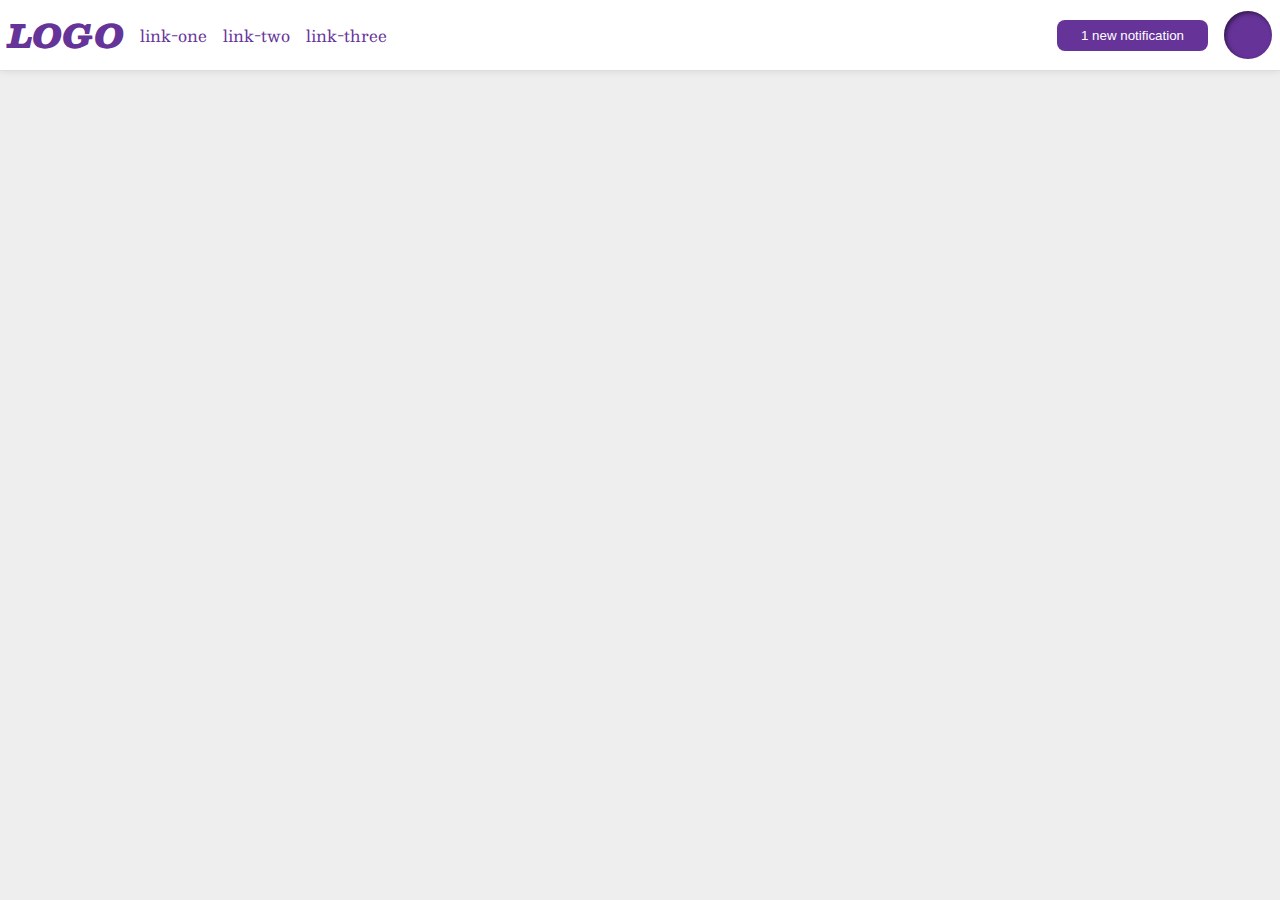
<file: foundations/flex/03-flex-header-2/index.html>
<!DOCTYPE html>
<html lang="en">
  <head>
    <meta charset="UTF-8">
    <meta http-equiv="X-UA-Compatible" content="IE=edge">
    <meta name="viewport" content="width=device-width, initial-scale=1.0">
    <title>Flex Header 2</title>
    <link rel="stylesheet" href="style.css">
  </head>
  <body>
    <div class="header">
      <div class="left">
        <div class="logo">
          LOGO
        </div>
        <ul class="links">
          <li><a href="https://google.com">link-one</a></li>
          <li><a href="https://google.com">link-two</a></li>
          <li><a href="https://google.com">link-three</a></li>
        </ul>
      </div>
      <div class="right">
        <button class="notifications">
          1 new notification
        </button>
        <div class="profile-image"></div>
      </div>
    </div>
  </body>
</html>
</file>
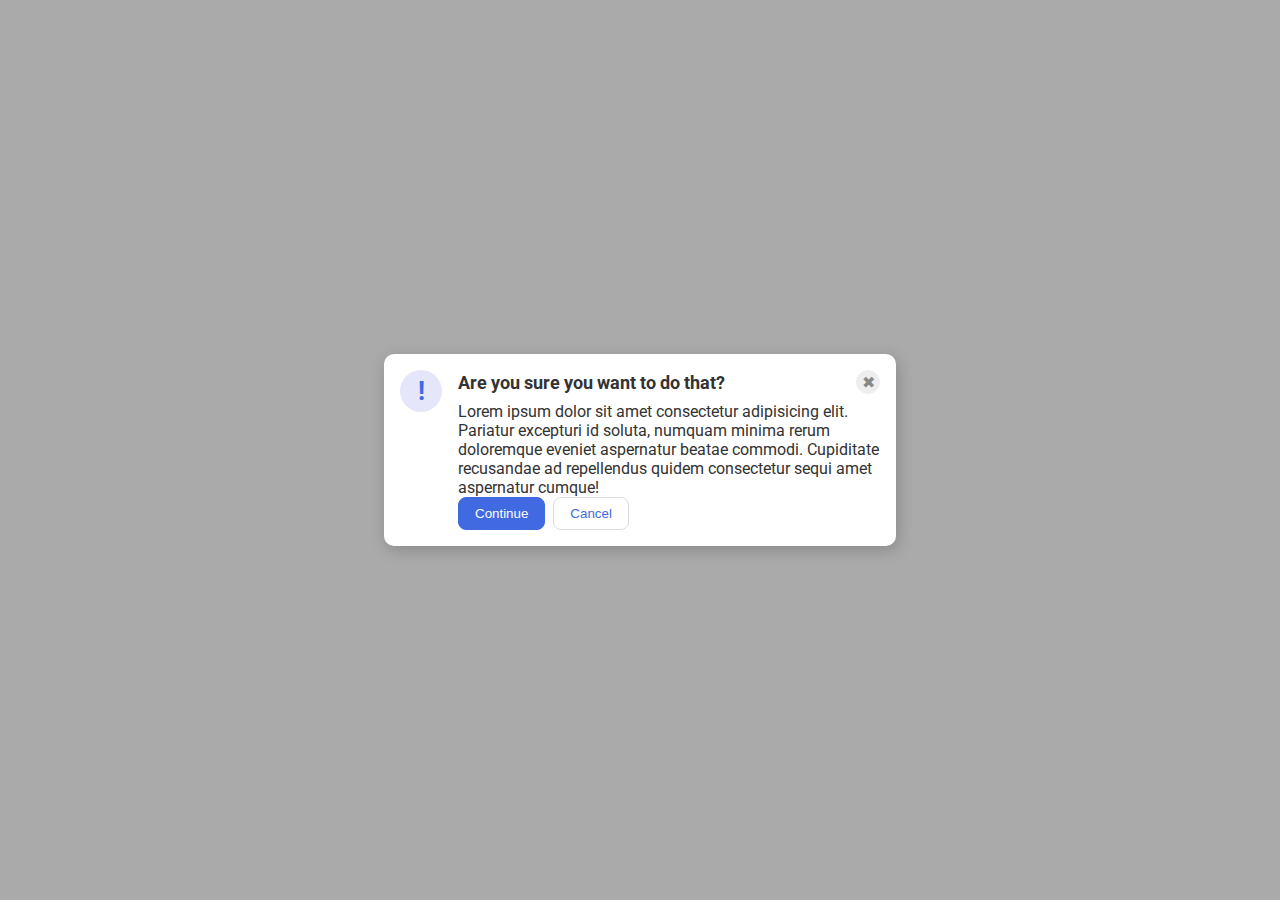
<file: foundations/flex/05-flex-modal/index.html>
<!DOCTYPE html>
<html lang="en">
  <head>
    <meta charset="UTF-8">
    <meta http-equiv="X-UA-Compatible" content="IE=edge">
    <meta name="viewport" content="width=device-width, initial-scale=1.0">
    <link rel="stylesheet" href="style.css">
    <title>Modal</title>
  </head>
  <body>
    <div class="modal">
      <div class="icon">!</div>
      <div class="modal-main">
        <div class="top">
          <div class="header">Are you sure you want to do that?</div>
          <button class="close-button">✖</button>
        </div>
        <div class="text">Lorem ipsum dolor sit amet consectetur adipisicing elit. Pariatur excepturi id soluta, numquam minima rerum doloremque eveniet aspernatur beatae commodi. Cupiditate recusandae ad repellendus quidem consectetur sequi amet aspernatur cumque!</div>
        <div class="buttons">
          <button class="continue">Continue</button>
          <button class="cancel">Cancel</button>
        </div>
      </div>
    </div>
  </body>
</html>
</file>
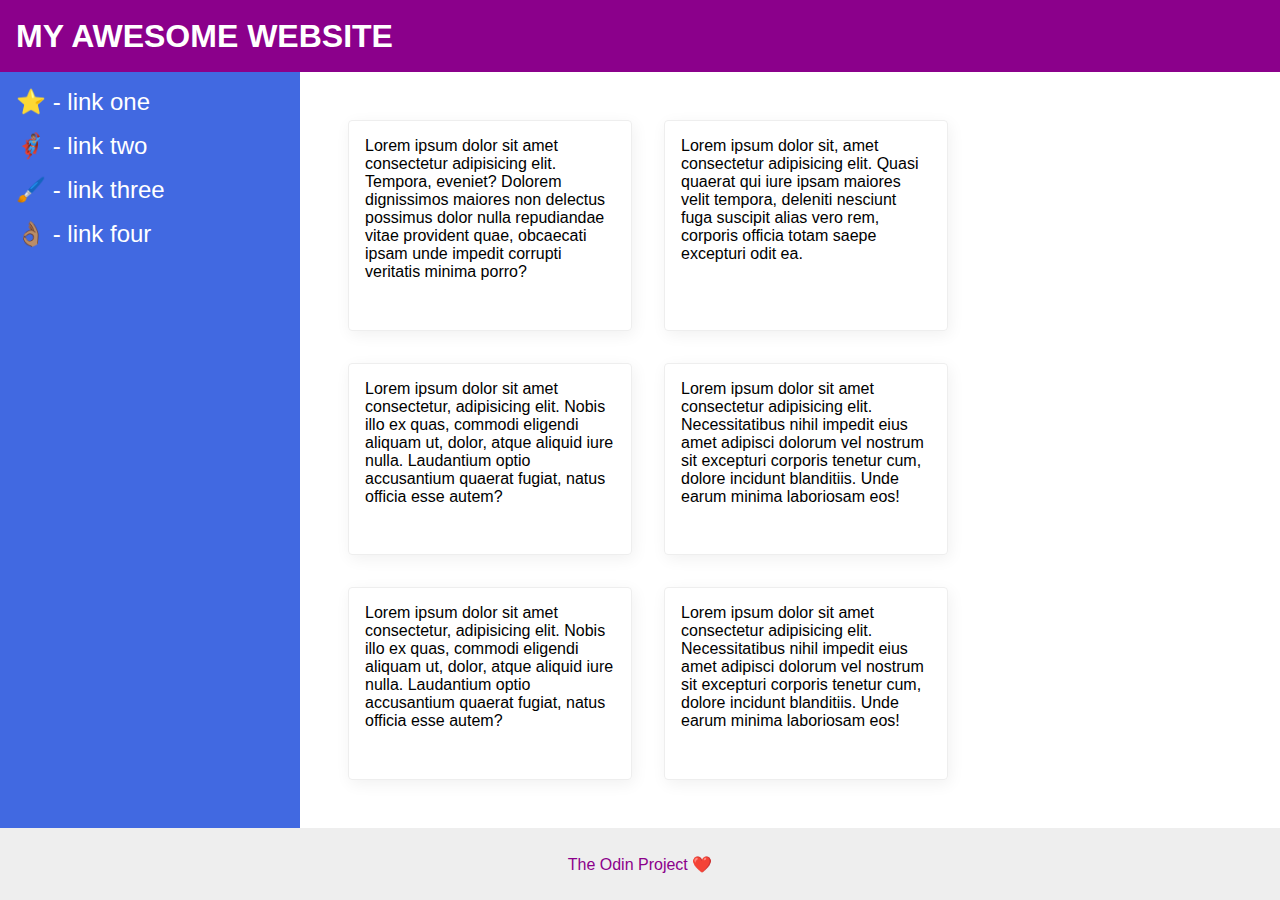
<file: foundations/flex/07-flex-layout-2/index.html>
<!DOCTYPE html>
<html lang="en">
  <head>
    <meta charset="UTF-8">
    <meta http-equiv="X-UA-Compatible" content="IE=edge">
    <meta name="viewport" content="width=device-width, initial-scale=1.0">
    <title>The Holy Grail</title>
    <link rel="stylesheet" href="style.css">
  </head>
  <body>
    <div class="header">
      MY AWESOME WEBSITE
    </div>
    
    <div class="container">
      <div class="sidebar">
        <ul>
          <li><a href="#">⭐ - link one</a></li>
          <li><a href="#">🦸🏽‍♂️ - link two</a></li>
          <li><a href="#">🖌️ - link three</a></li>
          <li><a href="#">👌🏽 - link four</a></li>
        </ul>
      </div>

      <div class="cards">
        <div class="card">Lorem ipsum dolor sit amet consectetur adipisicing elit. Tempora, eveniet? Dolorem dignissimos maiores non delectus possimus dolor nulla repudiandae vitae provident quae, obcaecati ipsam unde impedit corrupti veritatis minima porro?</div>
        <div class="card">Lorem ipsum dolor sit, amet consectetur adipisicing elit. Quasi quaerat qui iure ipsam maiores velit tempora, deleniti nesciunt fuga suscipit alias vero rem, corporis officia totam saepe excepturi odit ea.</div>
        <div class="card">Lorem ipsum dolor sit amet consectetur, adipisicing elit. Nobis illo ex quas, commodi eligendi aliquam ut, dolor, atque aliquid iure nulla. Laudantium optio accusantium quaerat fugiat, natus officia esse autem?</div>
        <div class="card">Lorem ipsum dolor sit amet consectetur adipisicing elit. Necessitatibus nihil impedit eius amet adipisci dolorum vel nostrum sit excepturi corporis tenetur cum, dolore incidunt blanditiis. Unde earum minima laboriosam eos!</div>
        <div class="card">Lorem ipsum dolor sit amet consectetur, adipisicing elit. Nobis illo ex quas, commodi eligendi aliquam ut, dolor, atque aliquid iure nulla. Laudantium optio accusantium quaerat fugiat, natus officia esse autem?</div>
        <div class="card">Lorem ipsum dolor sit amet consectetur adipisicing elit. Necessitatibus nihil impedit eius amet adipisci dolorum vel nostrum sit excepturi corporis tenetur cum, dolore incidunt blanditiis. Unde earum minima laboriosam eos!</div>
    
      </div>
    </div>
    <div class="footer">
      The Odin Project ❤️
    </div>
  </body>
</html>
</file>
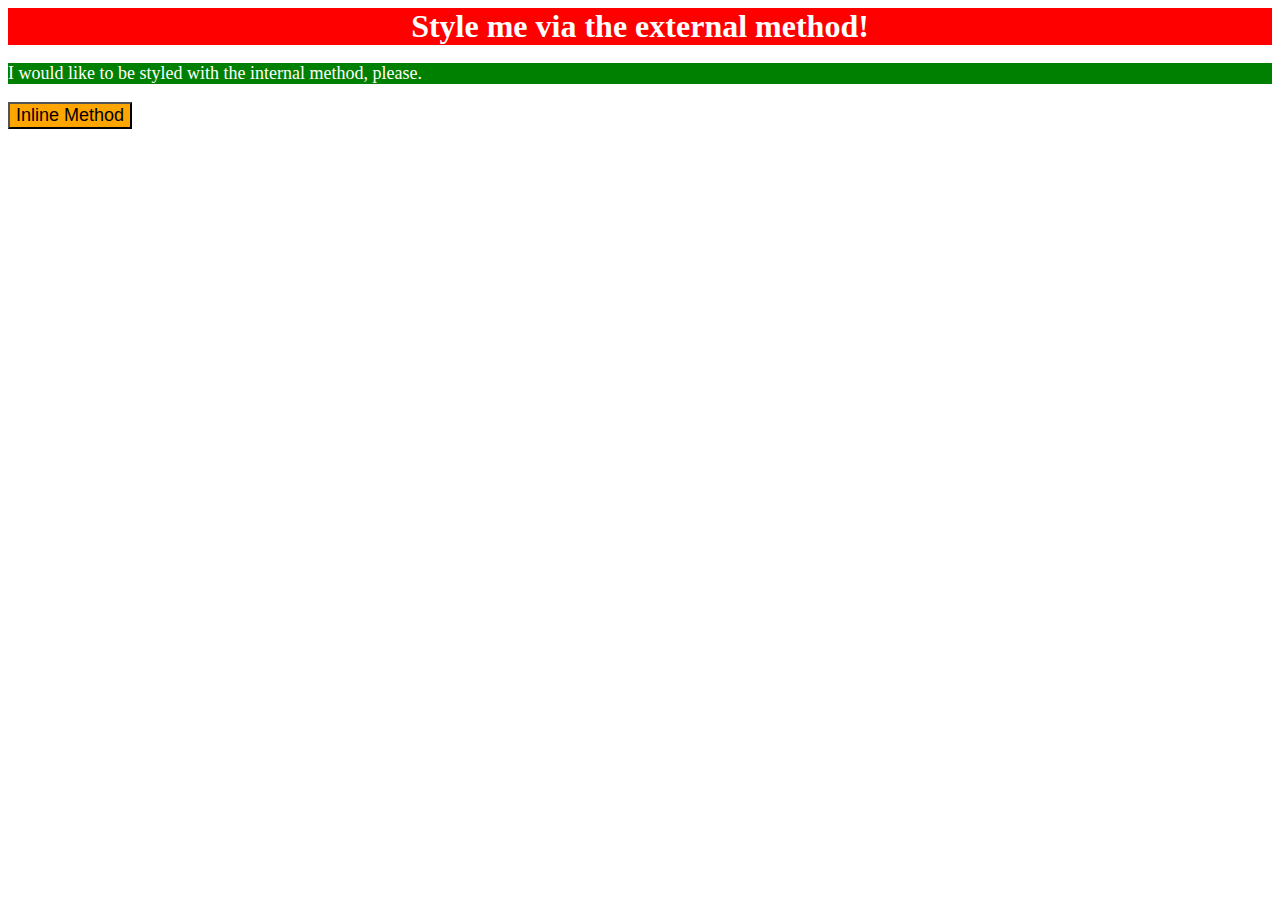
<file: foundations/intro-to-css/01-css-methods/index.html>
<!DOCTYPE html>
<html lang="en">
  <head>
    <meta charset="UTF-8">
    <meta http-equiv="X-UA-Compatible" content="IE=edge">
    <meta name="viewport" content="width=device-width, initial-scale=1.0">
    <link rel="stylesheet" href="./styles.css" type="text/css">
    <title>Methods for Adding CSS</title>
    <style>
    p {
      background: green;
      color: white;
      font-size: 18px;
    }
    </style>
  </head>
  <body>
    <div>Style me via the external method!</div>
    <p>I would like to be styled with the internal method, please.</p>
    <button style="background: orange; font-size: 18px">Inline Method</button>
  </body>
</html>
</file>
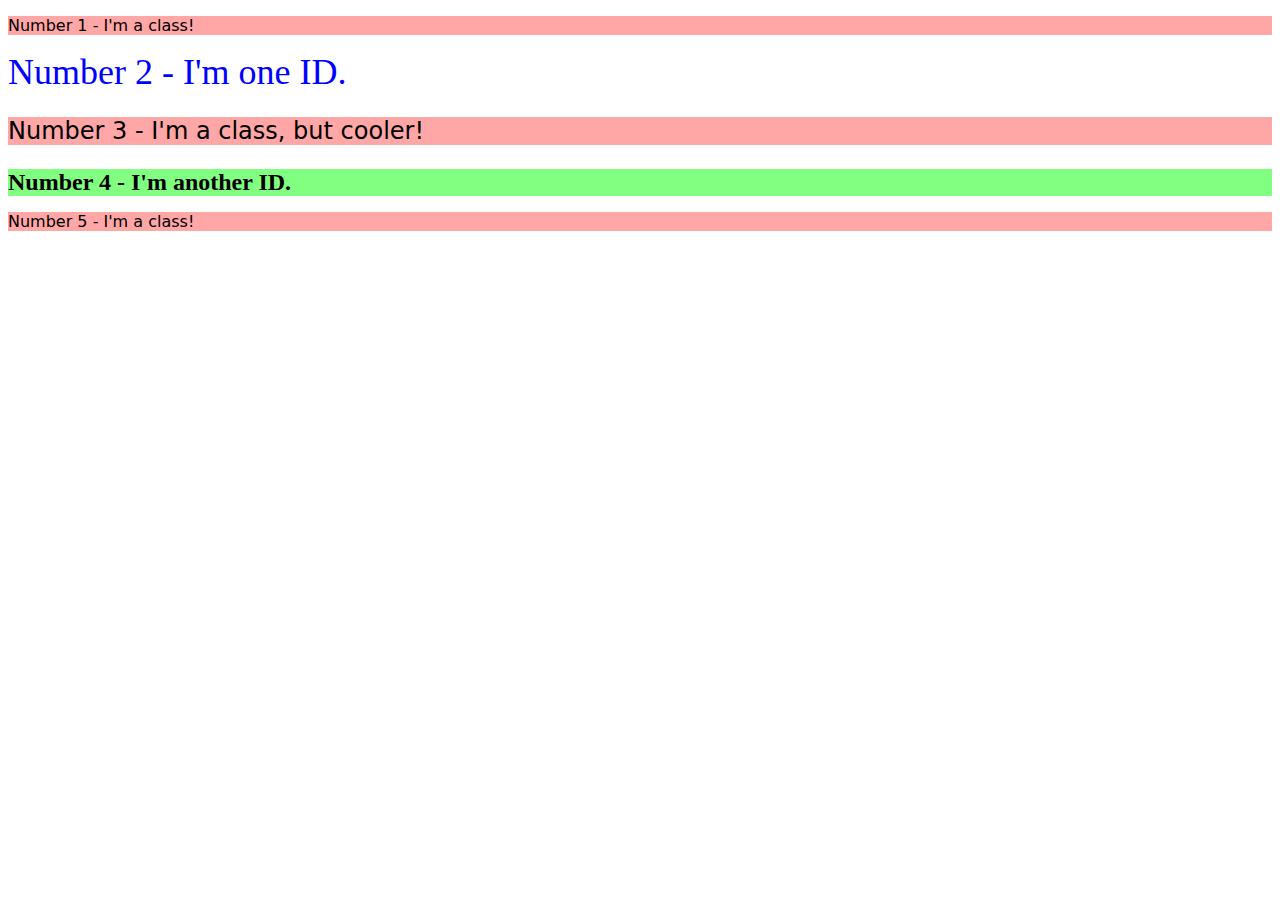
<file: foundations/intro-to-css/02-class-id-selectors/index.html>
<!DOCTYPE html>
<html lang="en">
  <head>
    <meta charset="UTF-8">
    <meta http-equiv="X-UA-Compatible" content="IE=edge">
    <meta name="viewport" content="width=device-width, initial-scale=1.0">
    <title>Class and ID Selectors</title>
    <link rel="stylesheet" href="style.css">
  </head>
  <body>
    <p class="odd">Number 1 - I'm a class!</p>
    <div id="second">Number 2 - I'm one ID.</div>
    <p
      class="odd adjust-font-size"
    >Number 3 - I'm a class, but cooler!</p>
    <div
      id="fourth"
      class="adjust-font-size"
    >Number 4 - I'm another ID.</div>
    <p class="odd">Number 5 - I'm a class!</p>
  </body>
</html>
</file>
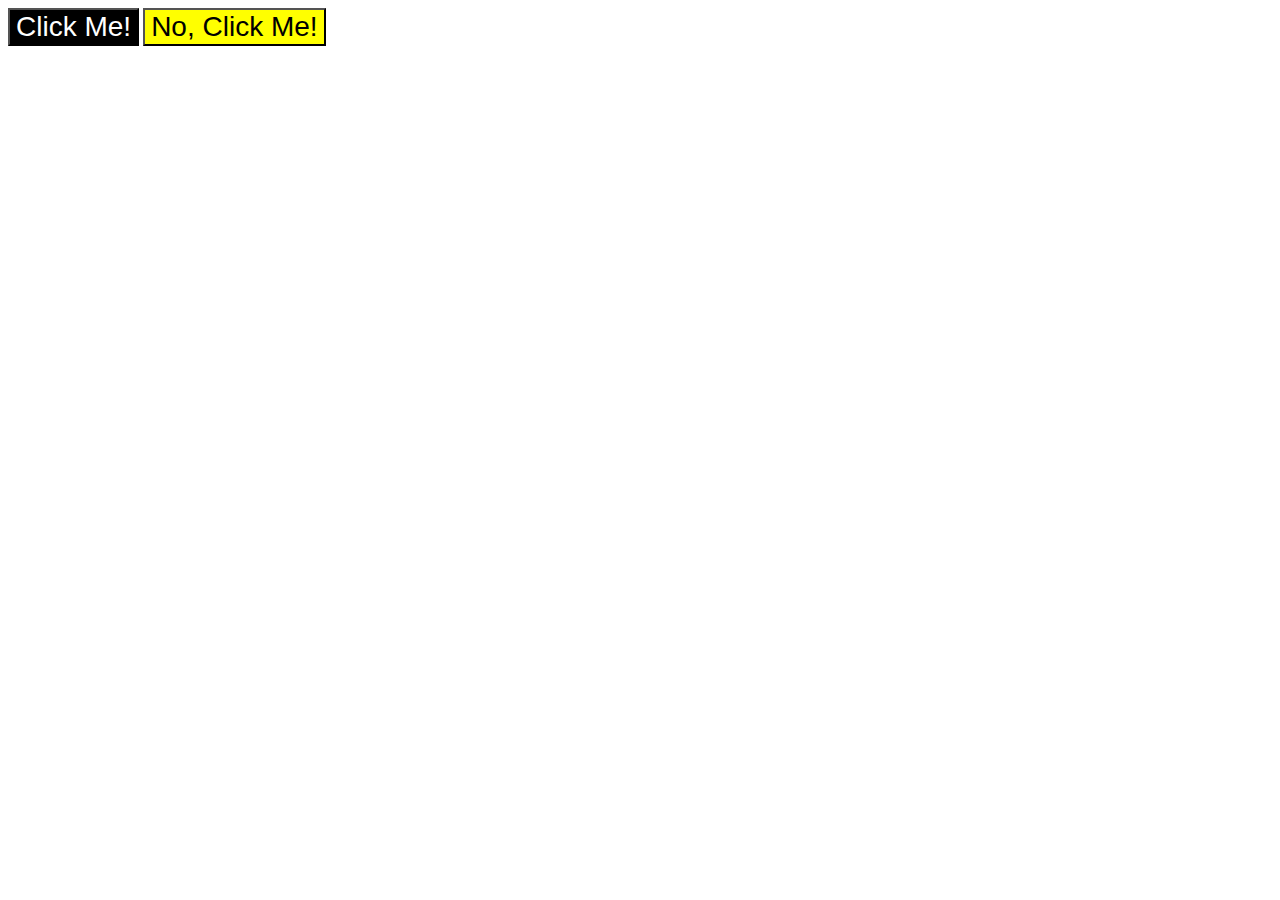
<file: foundations/intro-to-css/03-grouping-selectors/index.html>
<!DOCTYPE html>
<html lang="en">
  <head>
    <meta charset="UTF-8">
    <meta http-equiv="X-UA-Compatible" content="IE=edge">
    <meta name="viewport" content="width=device-width, initial-scale=1.0">
    <title>Grouping Selectors</title>
    <link rel="stylesheet" href="style.css">
  </head>
  <body>
    <button class="black-button">Click Me!</button>
    <button class="yellow-button">No, Click Me!</button>
  </body>
</html>
</file>
<file: foundations/flex/03-flex-header-2/style.css>
/* this is some magical font-importing.  
you'll learn about it later. */
@import url('https://fonts.googleapis.com/css2?family=Besley:ital,wght@0,400;1,900&display=swap');

body {
  margin: 0;
  background: #eee;
  font-family: Besley, serif;
}

.header {
  background: white;
  border-bottom: 1px solid #ddd;
  box-shadow: 0 0 8px rgba(0,0,0,.1);
  display: flex;
  justify-content: space-between;
  padding: 8px;
}

.links {
  display: flex;
  gap: 16px;
  padding: 0;
  margin: 0;
}

.right, .left {
  display: flex;
  gap: 16px;
  align-items: center;
}

.profile-image {
  background: rebeccapurple;
  box-shadow: inset 2px 2px 4px rgba(0,0,0,.5);
  border-radius: 50%;
  width: 48px;
  height: 48px;
}

.logo {
  color: rebeccapurple;
  font-size: 32px;
  font-weight: 900;
  font-style: italic;
}

button {
  border: none;
  border-radius: 8px;
  background: rebeccapurple;
  color: white;
  padding: 8px 24px;
}

a {
  /* this removes the line under our links */
  text-decoration: none;
  color: rebeccapurple;
}

ul {
  list-style-type: none;
}
</file>
<file: foundations/flex/05-flex-modal/style.css>
@import url('https://fonts.googleapis.com/css2?family=Roboto:wght@400;700&display=swap');

html, body {
  height: 100%;
}

body {
  font-family: Roboto, sans-serif;
  margin: 0;
  background: #aaa;
  color: #333;
  /* I'll give you this one for free lol */
  display: flex;
  align-items: center;
  justify-content: center;
}

.modal {
  background: white;
  width: 480px;
  border-radius: 10px;
  box-shadow: 2px 4px 16px rgba(0,0,0,.2);
  display: flex;
  padding: 16px;
  gap: 16px;
}

.icon {
  color: royalblue;
  font-size: 26px;
  font-weight: 700;
  background: lavender;
  width: 42px;
  height: 42px;
  border-radius: 50%;
  display: flex;
  align-items: center;
  justify-content: center;
  flex-shrink: 0;
}

.close-button {
  background: #eee;
  border-radius: 50%;
  color: #888;
  font-weight: 400;
  font-size: 16px;
  height: 24px;
  width: 24px;
  display: flex;
  align-items: center;
  justify-content: center;
  border: 1px solid #eee;
  padding: 0;
}

button {
  cursor: pointer;
  padding: 8px 16px;
  border-radius: 8px;
}

button.continue {
  background: royalblue;
  border: 1px solid royalblue;
  color: white;
}

button.cancel {
  background: white;
  border: 1px solid #ddd;
  color: royalblue;
}

.container, .top, .buttons {
  display: flex;
  gap: 8px;
}

.container {
  flex-direction: column;
}

.top {
  justify-content: space-between;
  align-items: center;
  margin-bottom: 8px;
}

.header {
  font-weight: 700;
  font-size: 18px;
}
</file>
<file: foundations/flex/07-flex-layout-2/style.css>
body {
  font-family: -apple-system, BlinkMacSystemFont, 'Segoe UI', Roboto, Oxygen, Ubuntu, Cantarell, 'Open Sans', 'Helvetica Neue', sans-serif;
  margin: 0;
  min-height: 100vh;
}

.header {
  height: 72px;
  background: darkmagenta;
  color: white;
}

.footer {
  height: 72px;
  background: #eee;
  color: darkmagenta;
}

.sidebar {
  width: 300px;
  background: royalblue;
  box-sizing: border-box;
}

.card {
  border: 1px solid #eee;
  box-shadow: 2px 4px 16px rgba(0,0,0,.06);
  border-radius: 4px;
}










.container, .cards, .header, .footer, .sidebar ul, body {
  display: flex;
}

body {
  flex-direction: column;
}

ul {
  margin: 0;
  padding: 0;
  list-style-type: none;
}

.header {
  padding: 0 16px;
  font-weight: 900;
  font-size: 32px;
  align-items: center;
}

.cards {
  flex-wrap: wrap;
  padding: 48px;
  gap: 32px;
}

.card {
  max-width: 250px;
  padding: 16px;
}

.container {
  flex: 1;
}

.footer {
  align-items: center;
  justify-content: center;
}

.sidebar {
  flex-shrink: 0;
  padding: 16px;
}

.sidebar ul {
  flex-direction: column;
  gap: 16px;
}

.sidebar a {
  text-decoration: none;
  color: white;
  font-size: 24px;
}
</file>
<file: foundations/intro-to-css/01-css-methods/styles.css>
div {
    background: red;
    color: white;
    text-align: center;
    font-size: 32px;
    font-weight: bold;
}
</file>
<file: foundations/intro-to-css/02-class-id-selectors/style.css>
/* Add CSS Styling */

/* #ffa7a7 */
.odd {
    background-color: #ffa7a7;
    font-family: Verdana, "DejaVu Sans", sans-serif;
}

#second {
    color: #0000ff;
    font-size: 36px;
}

.adjust-font-size {
    font-size: 24px;
}

#fourth {
    background-color: #80ff80;
    font-weight: bold;
}
</file>
<file: foundations/intro-to-css/03-grouping-selectors/style.css>
/* Add CSS Styling */

.black-button, .yellow-button {
    font-size: 28px;
    font-family: Helvetica, 'Times New Roman', sans-serif;
}

.black-button {
    background-color: black;
    color: white;
}

.yellow-button {
    background-color: yellow;
}
</file>
